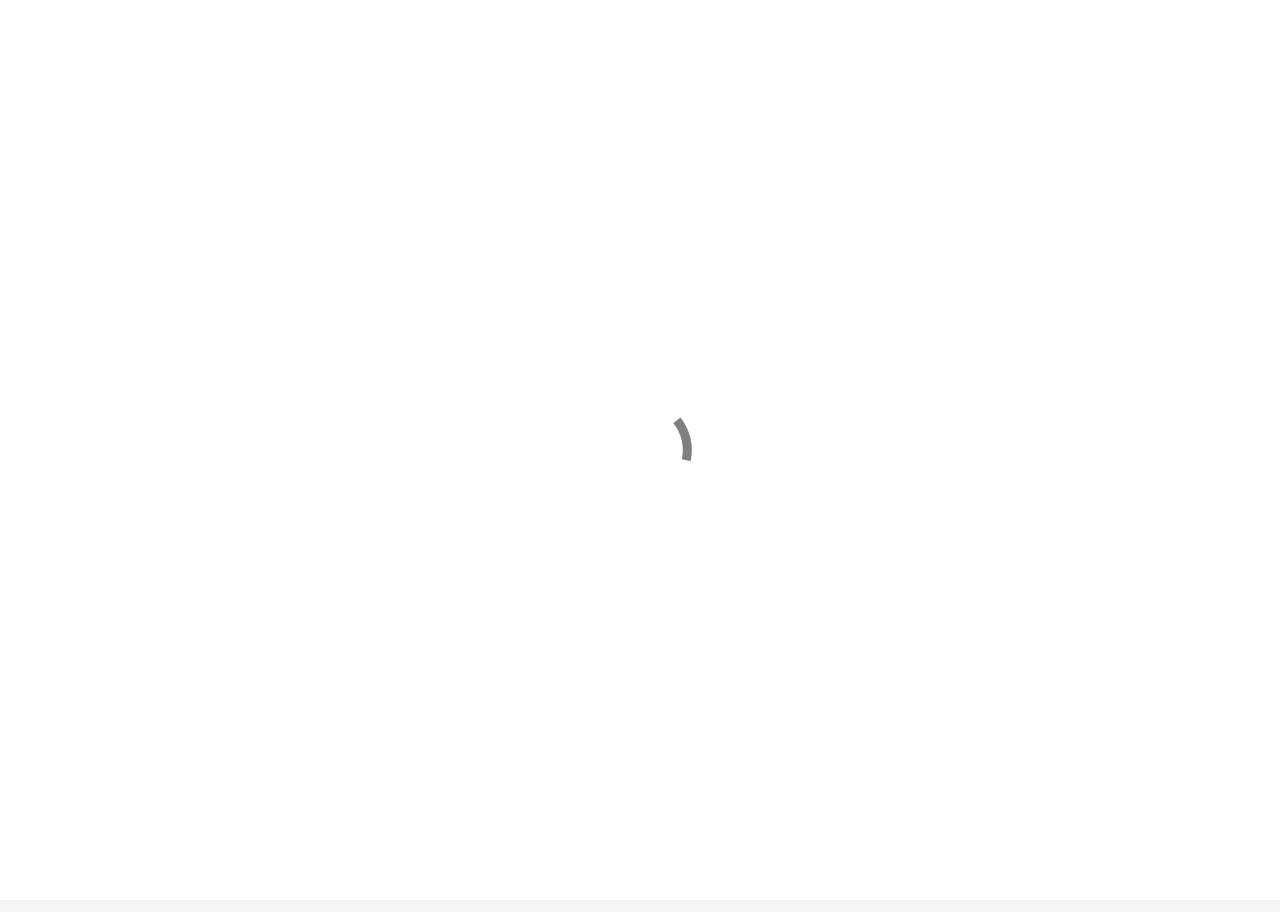
<file: index.html>
<!doctype html>
<html>
<head>
    <meta charset="utf-8">
    <meta name="keywords" content="">
    <meta name="description" content="">
    <meta name="viewport" content="width=device-width, initial-scale=1.0, viewport-fit=cover">
	<meta name="robots" content="index, follow">
    <link rel="shortcut icon" type="image/png" href="favicon.png">
    
	<link rel="stylesheet" type="text/css" href="./css/bootstrap.min.css?39">
	<link rel="stylesheet" type="text/css" href="style.css?4799">
	<link rel="stylesheet" type="text/css" href="./css/animate.min.css?1876">
	<link rel="stylesheet" type="text/css" href="./css/all.min.css">
	<link href='https://fonts.googleapis.com/css?family=Montserrat&display=swap&subset=latin,latin-ext' rel='stylesheet' type='text/css'>
    <title>Home</title>


    
<!-- Analytics -->
 
<!-- Analytics END -->
    
</head>
<body>

<!-- Preloader -->
<div id="page-loading-blocs-notifaction" class="page-preloader"></div>
<!-- Preloader END -->


<!-- Main container -->
<div class="page-container">
    
<!-- bloc-0 -->
<div class="bloc bgc-2003 l-bloc sticky-nav" id="bloc-0">
	<div class="container bloc-sm">
		<div class="row align-items-center">
			<div class="col-md-3 col-sm-3 col-4 text-start col-lg-4">
				<div class="row">
					<div class="col-md-3 col-sm-3 col-4 text-start col-lg-3">
						<img class="img-fluid" src="img/Ajaccio%20logo.svg" alt="Ajaccio%20logo" width="73" height="52">
					</div>
					<div class="col-md-3 col-sm-3 col-4 text-start offset-lg-0 col-lg-8">
						<h4 class="mb-4 h1-style mb-lg-0">
							<strong>MOTO AJACCIO</strong>
						</h4>
						<h6 class="mb-4 h6-style float-lg-none mb-lg-0">
							<strong>Dal 1969</strong>
						</h6>
					</div>
				</div>
			</div>
			<div class="col-md-3 col-sm-3 col-4 text-start col-lg-7">
				<nav class="navbar navbar-light row navbar-expand-md flex-column pt-0 pb-0">
					<div class="container-fluid flex-column">
						<button id="nav-toggle" type="button" class="ui-navbar-toggler navbar-toggler border-0 p-0" aria-expanded="false" aria-label="Toggle navigation" data-bs-toggle="collapse" data-bs-target=".navbar-29568">
							<span class="navbar-toggler-icon"><svg height="32" viewBox="0 0 32 32" width="32"><path class="svg-menu-icon  " d="m2 9h28m-28 7h28m-28 7h28"></path></svg></span>
						</button>
						<div class="collapse navbar-collapse navbar-19859 navbar-29568">
								<ul class="site-navigation nav navbar-nav mx-auto justify-content-center">
									<li class="nav-item">
										<a href="./" class="nav-link">Home</a>
									</li>
									<li class="nav-item">
										<a href="./usato-garatito/" class="a-btn nav-link">Usato Garatito</a>
									</li>
									<li class="nav-item">
										<a href="./nuovo/" class="a-btn nav-link">Nuovo</a>
									</li>
									<li class="nav-item">
										<a href="./caschi-e-abbigliamento/" class="a-btn nav-link">Caschi e Abbigliamento</a>
									</li>
									<li class="nav-item">
										<a href="./vieni-a-trovarci/" class="a-btn nav-link">Vieni a trovarci</a>
									</li>
								</ul>
							</div>
					</div>
				</nav>
			</div>
		</div>
	</div>
</div>
<!-- bloc-0 END -->

<!-- bloc-1 -->
<div class="bloc bgc-2003 l-bloc" id="bloc-1">
	<div class="container bloc-lg">
		<div class="row mb-lg-5">
			<div class="col-md-4">
				<h5 class="mg-clear text-center h3-nuovo-style mb-lg-3">
					<strong>Usato Garantito</strong>
				</h5><a href="./usato-garatito/"><img class="img-fluid img-rd-lg lazyload" src="img/lazyload-ph.png" data-src="img/DALL·E%202025-01-19%2021.05.37%20-%20A%20detailed%20black%20and%20white%20illustration%20of%20a%20man%20exchanging%20his%20scooter%20for%20a%20brand%20new%20motorbike,%20in%20the%20same%20artistic%20style%20as%20the%20previous%20images.%20.webp" alt="DALL·E%202025 01 19%2021.05.37%20 %20A%20detailed%20black%20and%20white%20illustration%20of%20a%20man%20exchanging%20his%20scooter%20for%20a%20brand%20new%20motorbike,%20in%20the%20same%20artistic%20style%20as%20the%20previous%20images.%20" width="364" height="364"></a>
			</div>
			<div class="col-md-4 mt-3 mt-md-0">
				<h5 class="mg-clear text-center h3-nuovo-style mb-lg-3">
					<strong>Compra Nuovo</strong>
				</h5><a href="./nuovo/"><img class="img-fluid img-rd-lg lazyload" src="img/lazyload-ph.png" data-src="img/DALL·E%202025-01-19%2021.05.41%20-%20A%20detailed%20black%20and%20white%20illustration%20of%20a%20motorcycle%20similar%20to%20the%20one%20shown,%20parked%20next%20to%20a%20scooter%20of%20the%20same%20size.%20The%20perspective%20emphasize.webp" alt="DALL·E%202025 01 19%2021.05.41%20 %20A%20detailed%20black%20and%20white%20illustration%20of%20a%20motorcycle%20similar%20to%20the%20one%20shown,%20parked%20next%20to%20a%20scooter%20of%20the%20same%20size.%20The%20perspective%20emphasize" width="364" height="364"></a>
			</div>
			<div class="col-md-4 mt-3 mt-md-0">
				<h5 class="mg-clear text-center h3-3-style mb-lg-3">
					<strong>Caschi e Abbigliamento</strong>
				</h5><a href="./caschi-e-abbigliamento/"><img class="img-fluid img-rd-lg lazyload" src="img/lazyload-ph.png" data-src="img/DALL·E%202025-01-19%2021.05.31%20-%20A%20detailed%20black%20and%20white%20illustration%20of%20a%20sleek%20motorbike%20helmet,%20featuring%20a%20visor%20and%20minimalist%20design,%20in%20the%20same%20artistic%20style%20as%20the%20previo.webp" alt="DALL·E%202025 01 19%2021.05.31%20 %20A%20detailed%20black%20and%20white%20illustration%20of%20a%20sleek%20motorbike%20helmet,%20featuring%20a%20visor%20and%20minimalist%20design,%20in%20the%20same%20artistic%20style%20as%20the%20previo" width="364" height="364"></a>
			</div>
		</div>
		<div class="row align-items-center mb-lg-3">
			<div class="col-12 col-lg-1 mt-lg-0 align-self-center offset-lg-1 text-lg-center">
				<img class="img-fluid lazyload" src="img/lazyload-ph.png" data-src="img/kymco-logo-1.svg" alt="kymco logo 1" width="73" height="56">
			</div>
			<div class="col-12 col-lg-2 order-lg-0 align-self-center offset-lg-1 text-lg-center">
				<img class="img-fluid lazyload" src="img/lazyload-ph.png" data-src="img/ksr.svg" alt="ksr" width="170" height="64">
			</div>
			<div class="col-12 col-lg-2 offset-lg-1 align-self-center text-lg-center">
				<img class="img-fluid lazyload" src="img/lazyload-ph.png" data-src="img/Kawasaki_Logo_vert.svg" alt="Kawasaki_Logo_vert" width="170" height="86">
			</div>
			<div class="col-12 col-lg-2 offset-lg-1 align-self-center text-lg-center">
				<img class="img-fluid lazyload" src="img/lazyload-ph.png" data-src="img/niu-seeklogo.svg" alt="niu seeklogo" width="170" height="53">
			</div>
		</div>
		<div class="row align-items-center">
			<div class="col-12 col-lg-2 offset-lg-1 align-self-center text-lg-center">
				<picture><source type="image/webp" srcset="img/lazyload-ph.png" data-srcset="img/moto-austria.webp"><img class="img-fluid lazyload" src="img/lazyload-ph.png" data-src="img/moto-austria.png" alt="moto austria" width="170" height="66"></picture>
			</div>
			<div class="col-12 offset-lg-0 col-lg-3 text-lg-center align-self-center">
				<picture><source type="image/webp" srcset="img/lazyload-ph.png" data-srcset="img/Lambretta_logo_2020.webp"><img class="img-fluid lazyload" src="img/lazyload-ph.png" data-src="img/Lambretta_logo_2020.png" alt="Lambretta_logo_2020" width="267" height="54"></picture>
			</div>
			<div class="col-12 col-lg-2 offset-lg-0 text-lg-center align-self-center">
				<picture><source type="image/webp" srcset="img/lazyload-ph.png" data-srcset="img/logo_brixton_01.webp"><img class="img-fluid lazyload" src="img/lazyload-ph.png" data-src="img/logo_brixton_01.png" alt="logo_brixton_01" width="170" height="44"></picture>
			</div>
			<div class="col-12 col-lg-3 offset-lg-0 text-lg-center align-self-center">
				<picture><source type="image/webp" srcset="img/lazyload-ph.png" data-srcset="img/Malaguti_logo.webp"><img class="img-fluid lazyload" src="img/lazyload-ph.png" data-src="img/Malaguti_logo.png" alt="Malaguti_logo" width="267" height="58"></picture>
			</div>
		</div>
	</div>
</div>
<!-- bloc-1 END -->

<!-- ScrollToTop Button -->
<button aria-label="Scroll to top button" class="bloc-button btn btn-d scrollToTop" onclick="scrollToTarget('1',this)"><svg xmlns="http://www.w3.org/2000/svg" width="22" height="22" viewBox="0 0 32 32"><path class="scroll-to-top-btn-icon" d="M30,22.656l-14-13-14,13"/></svg></button>
<!-- ScrollToTop Button END-->


</div>
<!-- Main container END -->
    


<!-- Additional JS -->
<script src="./js/bootstrap.bundle.min.js?1275"></script>
<script src="./js/blocs.min.js?1621"></script>
<script src="./js/lazysizes.min.js" defer></script><!-- Additional JS END -->


</body>
</html>
</file>
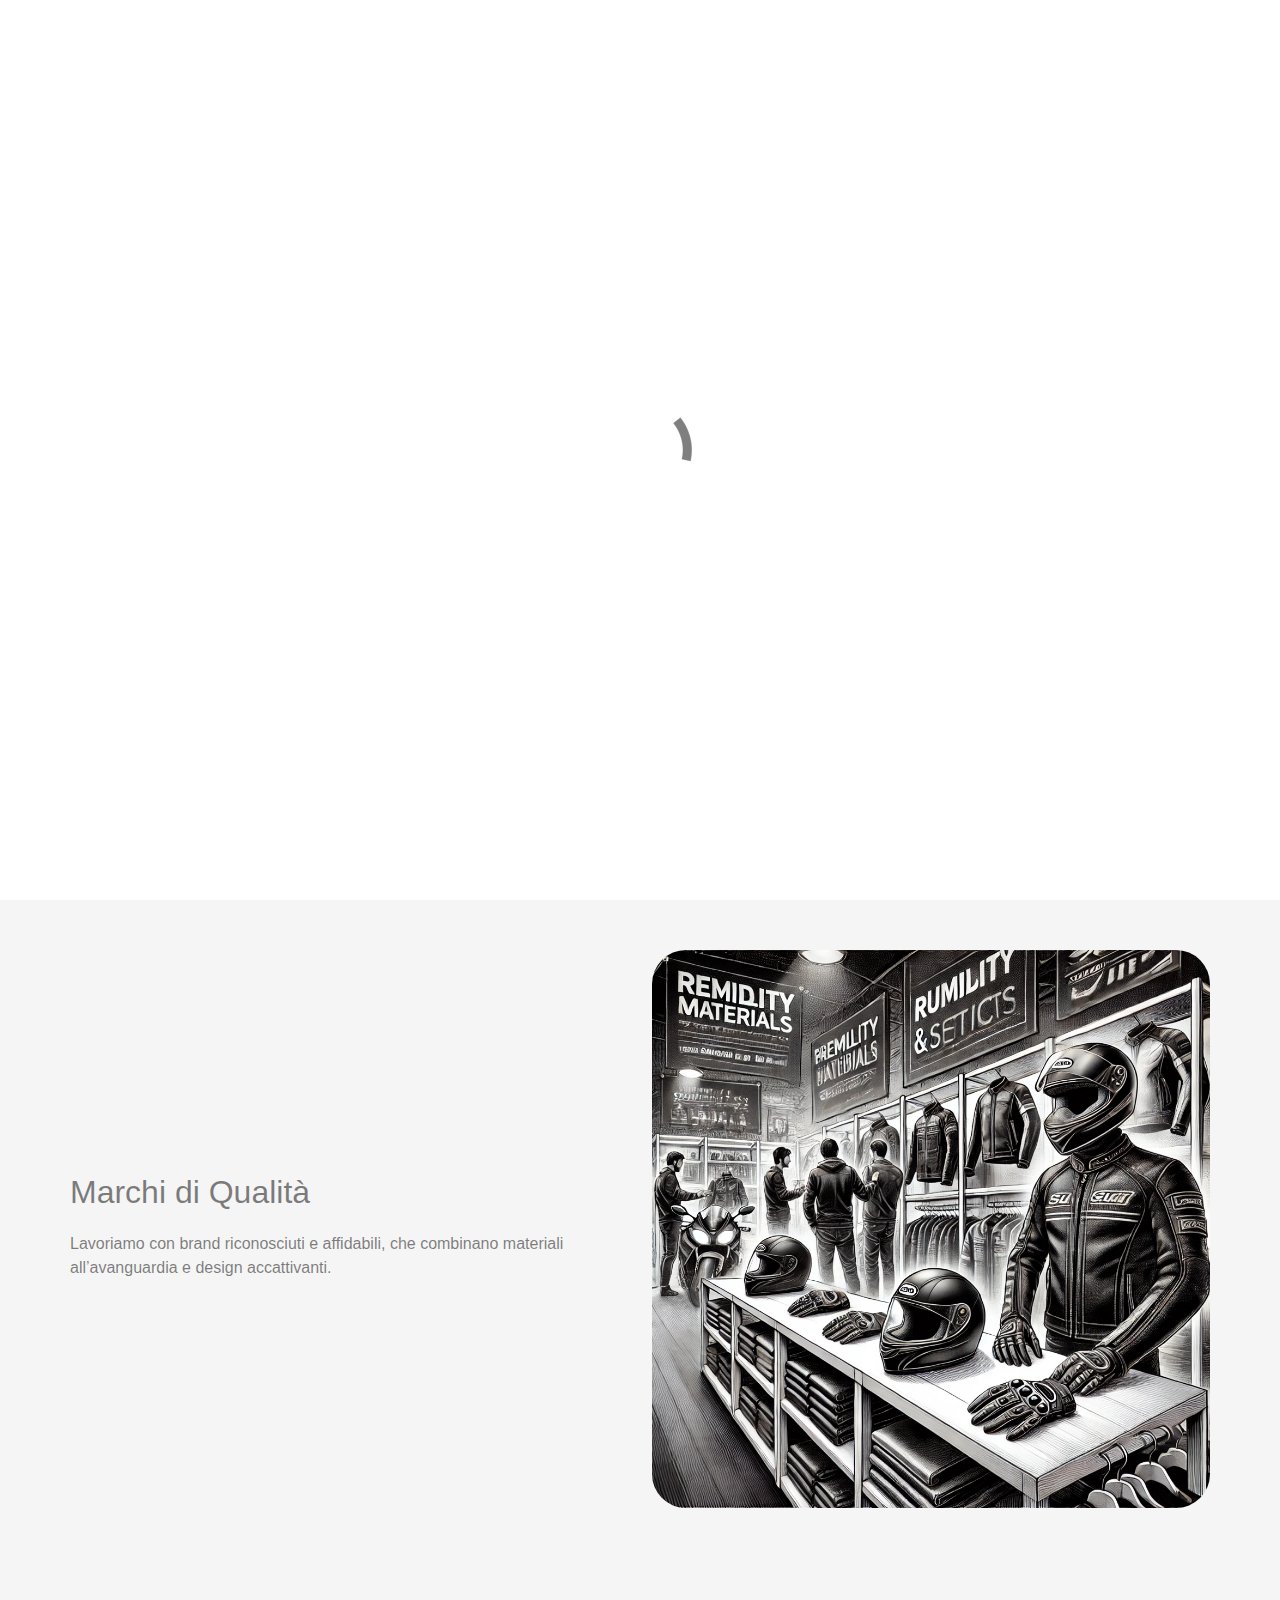
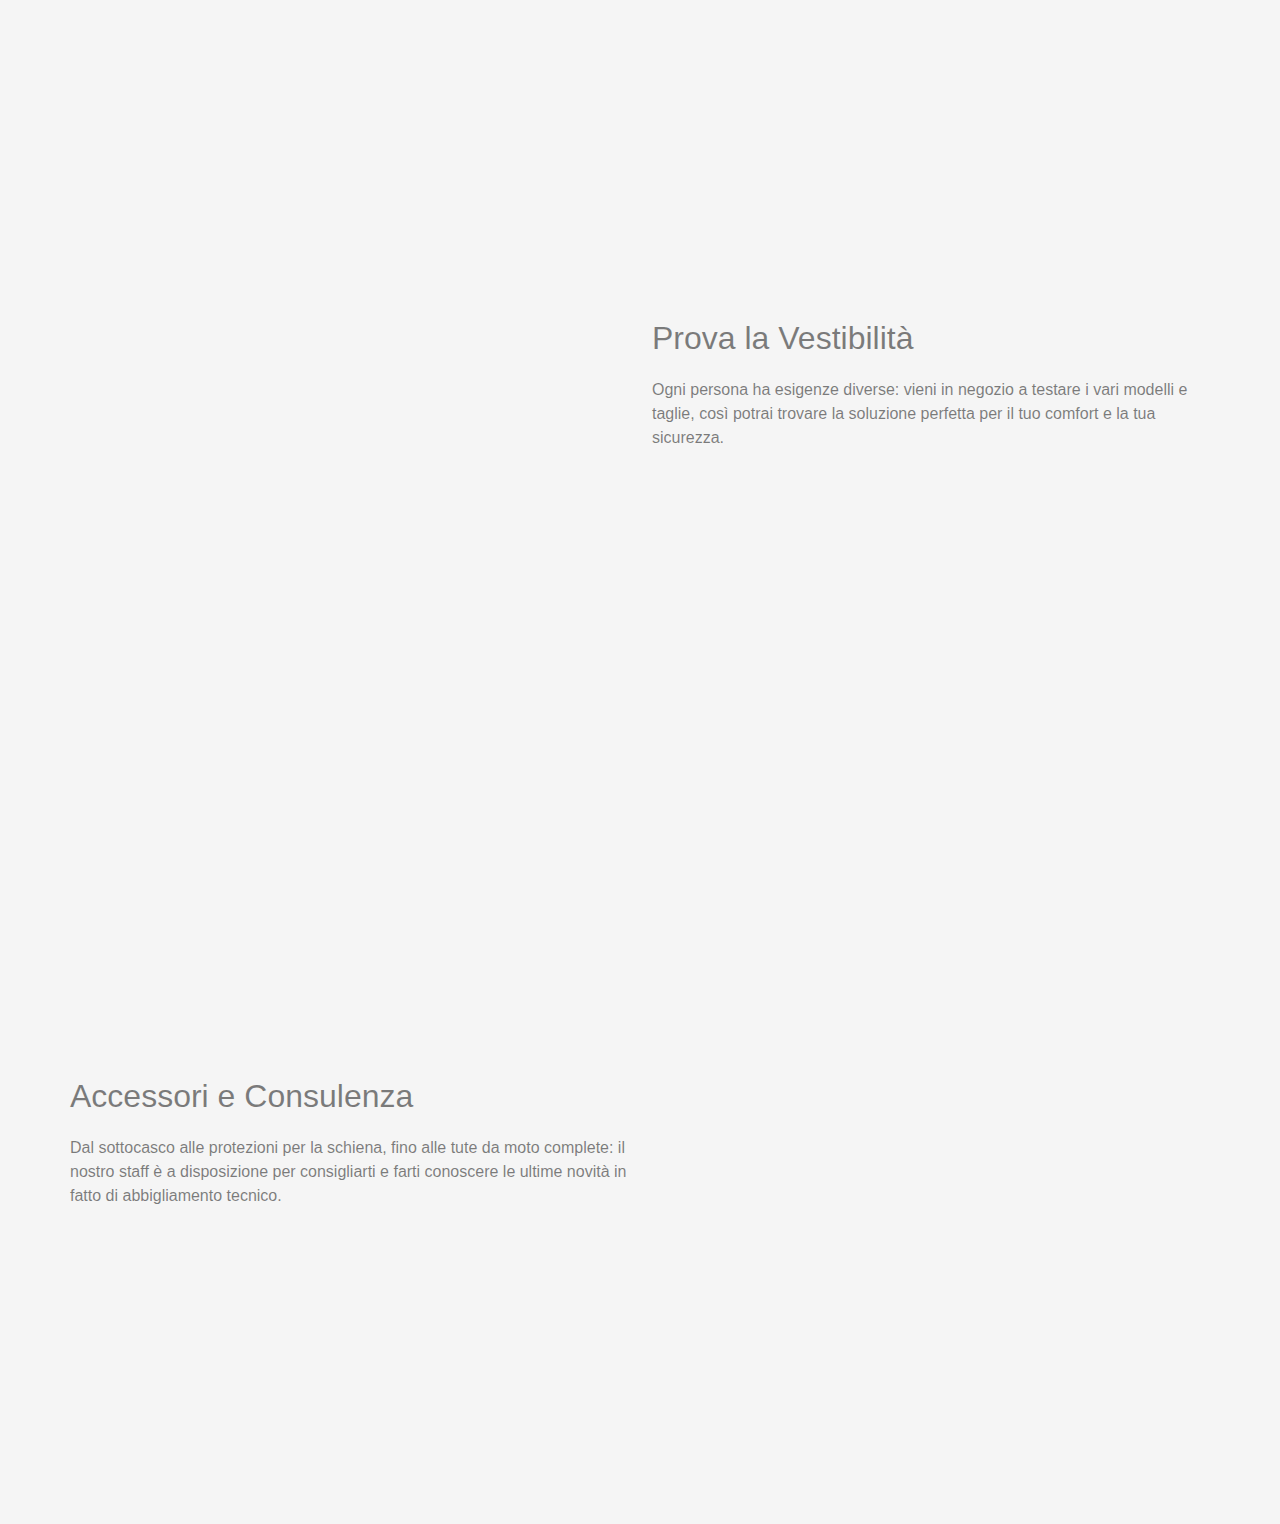
<file: caschi-e-abbigliamento/index.html>
<!doctype html>
<html>
<head>
    <meta charset="utf-8">
    <meta name="keywords" content="">
    <meta name="description" content="">
    <meta name="viewport" content="width=device-width, initial-scale=1.0, viewport-fit=cover">
	<meta name="robots" content="index, follow">
    <link rel="shortcut icon" type="image/png" href="../favicon.png">
    
	<link rel="stylesheet" type="text/css" href="../css/bootstrap.min.css?39">
	<link rel="stylesheet" type="text/css" href="../style.css?4799">
	<link rel="stylesheet" type="text/css" href="../css/animate.min.css?1876">
	<link rel="stylesheet" type="text/css" href="../css/all.min.css">
	<link href='https://fonts.googleapis.com/css?family=Montserrat&display=swap&subset=latin,latin-ext' rel='stylesheet' type='text/css'>
    <title>Caschi e Abbigliamento</title>


    
<!-- Analytics -->
 
<!-- Analytics END -->
    
</head>
<body data-clean-url="true">

<!-- Preloader -->
<div id="page-loading-blocs-notifaction" class="page-preloader"></div>
<!-- Preloader END -->


<!-- Main container -->
<div class="page-container">
    
<!-- bloc-0 -->
<div class="bloc bgc-2003 l-bloc sticky-nav" id="bloc-0">
	<div class="container bloc-sm">
		<div class="row align-items-center">
			<div class="col-md-3 col-sm-3 col-4 text-start col-lg-4">
				<div class="row">
					<div class="col-md-3 col-sm-3 col-4 text-start col-lg-3">
						<img class="img-fluid" src="../img/Ajaccio%20logo.svg" alt="Ajaccio%20logo" width="73" height="52">
					</div>
					<div class="col-md-3 col-sm-3 col-4 text-start offset-lg-0 col-lg-8">
						<h4 class="mb-4 h1-style mb-lg-0">
							<strong>MOTO AJACCIO</strong>
						</h4>
						<h6 class="mb-4 h6-style float-lg-none mb-lg-0">
							<strong>Dal 1969</strong>
						</h6>
					</div>
				</div>
			</div>
			<div class="col-md-3 col-sm-3 col-4 text-start col-lg-7">
				<nav class="navbar navbar-light row navbar-expand-md flex-column pt-0 pb-0">
					<div class="container-fluid flex-column">
						<button id="nav-toggle" type="button" class="ui-navbar-toggler navbar-toggler border-0 p-0" aria-expanded="false" aria-label="Toggle navigation" data-bs-toggle="collapse" data-bs-target=".navbar-29568">
							<span class="navbar-toggler-icon"><svg height="32" viewBox="0 0 32 32" width="32"><path class="svg-menu-icon  " d="m2 9h28m-28 7h28m-28 7h28"></path></svg></span>
						</button>
						<div class="collapse navbar-collapse navbar-19859 navbar-29568">
								<ul class="site-navigation nav navbar-nav mx-auto justify-content-center">
									<li class="nav-item">
										<a href="../" class="nav-link">Home</a>
									</li>
									<li class="nav-item">
										<a href="../usato-garatito/" class="a-btn nav-link">Usato Garatito</a>
									</li>
									<li class="nav-item">
										<a href="../nuovo/" class="a-btn nav-link">Nuovo</a>
									</li>
									<li class="nav-item">
										<a href="." class="a-btn nav-link">Caschi e Abbigliamento</a>
									</li>
									<li class="nav-item">
										<a href="../vieni-a-trovarci/" class="a-btn nav-link">Vieni a trovarci</a>
									</li>
								</ul>
							</div>
					</div>
				</nav>
			</div>
		</div>
	</div>
</div>
<!-- bloc-0 END -->

<!-- bloc-2 -->
<div class="bloc bgc-2003 l-bloc" id="bloc-2">
	<div class="container bloc-lg">
		<div class="row">
			<div class="col-md-6">
				<img src="../img/lazyload-ph.png" data-src="../img/DALL·E%202025-01-19%2022.44.48%20-%20A%20black%20and%20white%20artistic%20illustration%20showcasing%20a%20wide%20selection%20of%20motorbike%20helmets,%20jackets,%20gloves,%20and%20technical%20apparel%20in%20a%20stylish%20shop.%20Th.webp" class="img-fluid img-rd-lg mx-auto d-block lazyload" alt="placeholder image" width="558" height="558">
			</div>
			<div class="col-md-6 align-self-center">
				<h2 class="mg-md">
					Sicurezza e Stile<br>
				</h2>
				<p>
					Offriamo un’ampia selezione di caschi, giacche, guanti e altri capi tecnici per aiutarti a viaggiare sempre protetto, senza rinunciare al look.<br>
				</p>
			</div>
		</div>
	</div>
</div>
<!-- bloc-2 END -->

<!-- bloc-3 -->
<div class="bloc bgc-2003 l-bloc" id="bloc-3">
	<div class="container bloc-lg">
		<div class="row">
			<div class="col-md-6 order-md-1">
				<img src="../img/lazyload-ph.png" data-src="../img/DALL·E%202025-01-19%2022.45.16%20-%20A%20black%20and%20white%20artistic%20illustration%20showcasing%20high-quality%20motorbike%20gear%20from%20well-known%20and%20trusted%20brands.%20The%20scene%20features%20shelves%20and%20rack.webp" class="img-fluid mx-auto d-block img-rd-lg lazyload" alt="placeholder image" width="558" height="558">
			</div>
			<div class="col-md-6 align-self-center">
				<h2 class="mg-md">
					Marchi di Qualità<br>
				</h2>
				<p>
					Lavoriamo con brand riconosciuti e affidabili, che combinano materiali all’avanguardia e design accattivanti.<br>
				</p>
			</div>
		</div>
	</div>
</div>
<!-- bloc-3 END -->

<!-- bloc-4 -->
<div class="bloc bgc-2003 l-bloc" id="bloc-4">
	<div class="container bloc-lg">
		<div class="row">
			<div class="col-md-6">
				<img src="../img/lazyload-ph.png" data-src="../img/DALL·E%202025-01-19%2022.45.37%20-%20A%20black%20and%20white%20artistic%20illustration%20of%20a%20motorbike%20shop%20where%20customers%20are%20trying%20on%20helmets,%20jackets,%20and%20gloves%20to%20find%20the%20perfect%20fit.%20The%20sc.webp" class="img-fluid mx-auto d-block img-rd-lg lazyload" alt="placeholder image" width="558" height="558">
			</div>
			<div class="col-md-6 align-self-center">
				<h2 class="mg-md">
					Prova la Vestibilità<br>
				</h2>
				<p>
					Ogni persona ha esigenze diverse: vieni in negozio a testare i vari modelli e taglie, così potrai trovare la soluzione perfetta per il tuo comfort e la tua sicurezza.<br>
				</p>
			</div>
		</div>
	</div>
</div>
<!-- bloc-4 END -->

<!-- bloc-5 -->
<div class="bloc bgc-2003 l-bloc" id="bloc-5">
	<div class="container bloc-lg">
		<div class="row">
			<div class="col-md-6 order-md-1">
				<img src="../img/lazyload-ph.png" data-src="../img/DALL·E%202025-01-19%2022.45.52%20-%20A%20black%20and%20white%20artistic%20illustration%20of%20a%20motorbike%20shop%27s%20accessory%20section.%20The%20scene%20features%20shelves%20displaying%20under-helmets,%20back%20protectors,.webp" class="img-fluid mx-auto d-block img-rd-lg lazyload" alt="placeholder image" width="558" height="558">
			</div>
			<div class="col-md-6 align-self-center">
				<h2 class="mg-md">
					Accessori e Consulenza<br>
				</h2>
				<p>
					Dal sottocasco alle protezioni per la schiena, fino alle tute da moto complete: il nostro staff è a disposizione per consigliarti e farti conoscere le ultime novità in fatto di abbigliamento tecnico.<br>
				</p>
			</div>
		</div>
	</div>
</div>
<!-- bloc-5 END -->

<!-- ScrollToTop Button -->
<button aria-label="Scroll to top button" class="bloc-button btn btn-d scrollToTop" onclick="scrollToTarget('1',this)"><svg xmlns="http://www.w3.org/2000/svg" width="22" height="22" viewBox="0 0 32 32"><path class="scroll-to-top-btn-icon" d="M30,22.656l-14-13-14,13"/></svg></button>
<!-- ScrollToTop Button END-->


</div>
<!-- Main container END -->
    


<!-- Additional JS -->
<script src="../js/bootstrap.bundle.min.js?1275"></script>
<script src="../js/blocs.min.js?1621"></script>
<script src="../js/lazysizes.min.js" defer></script><!-- Additional JS END -->


</body>
</html>
</file>
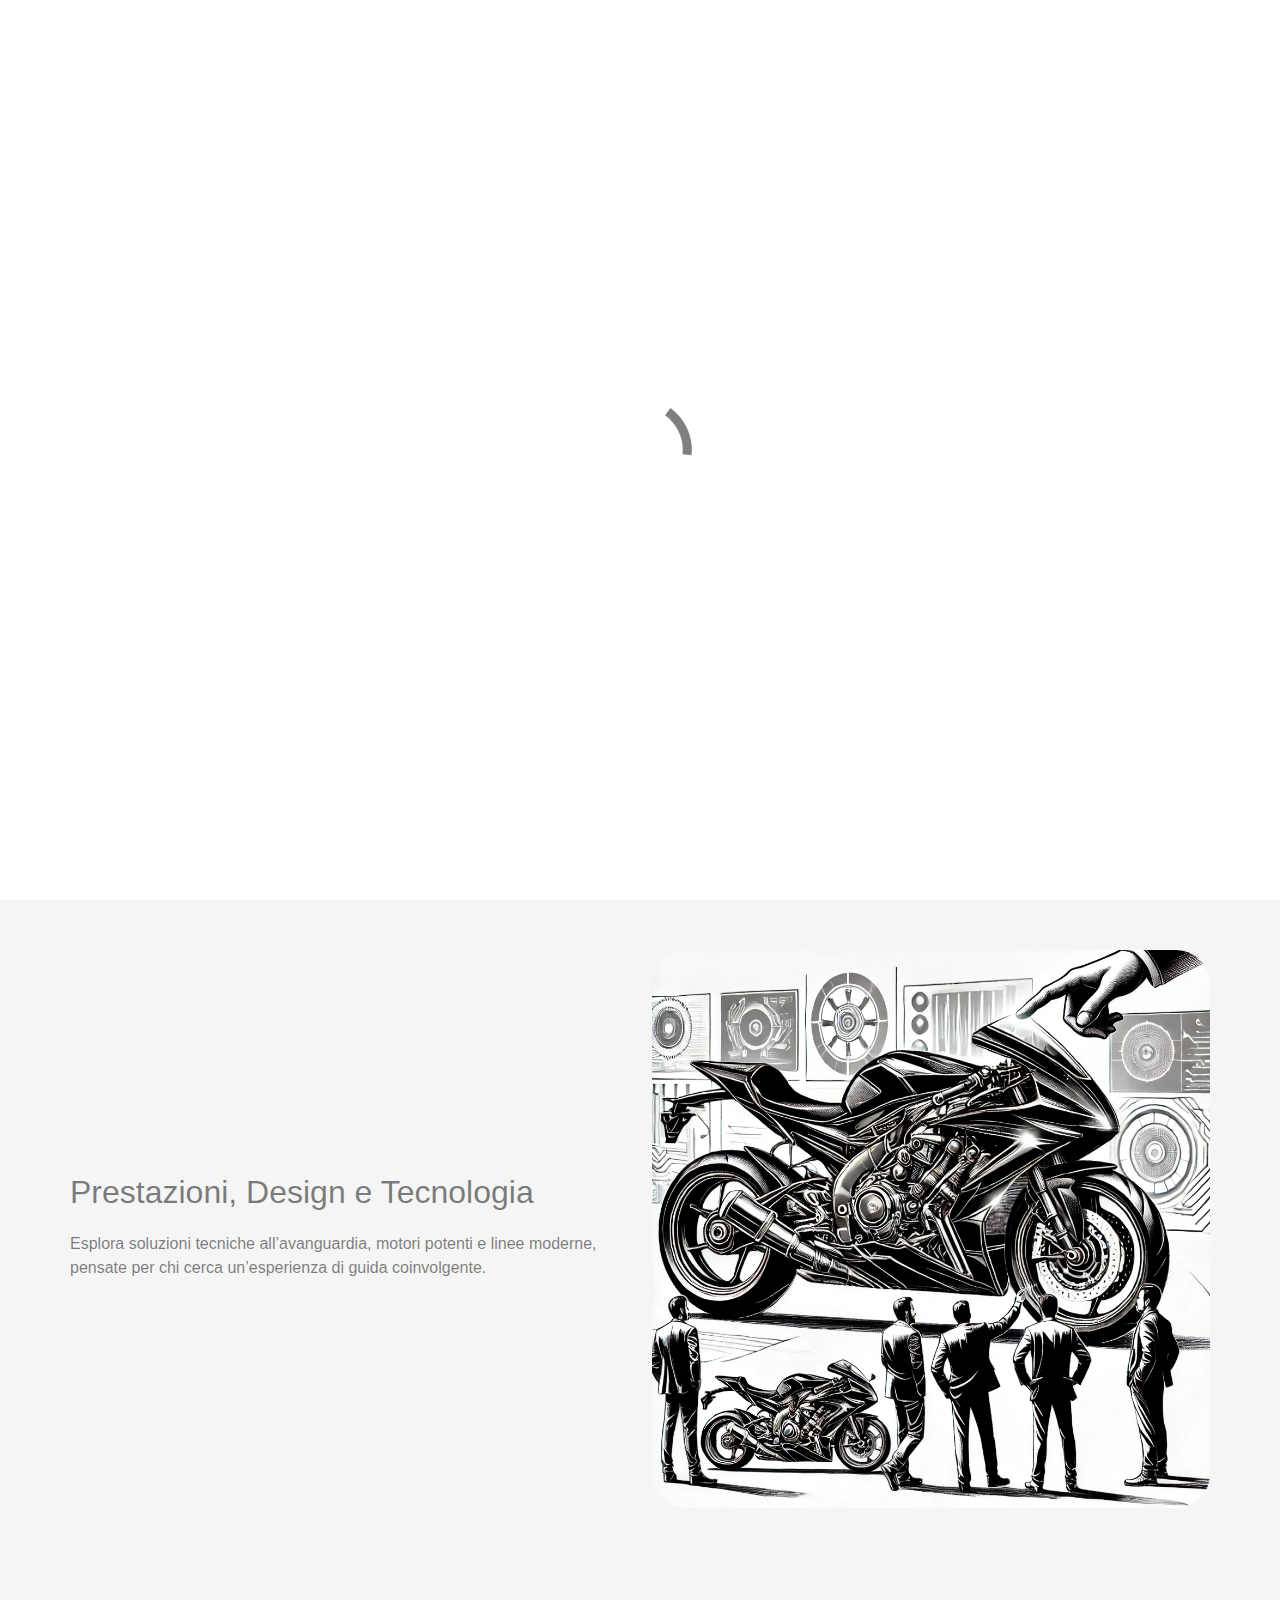
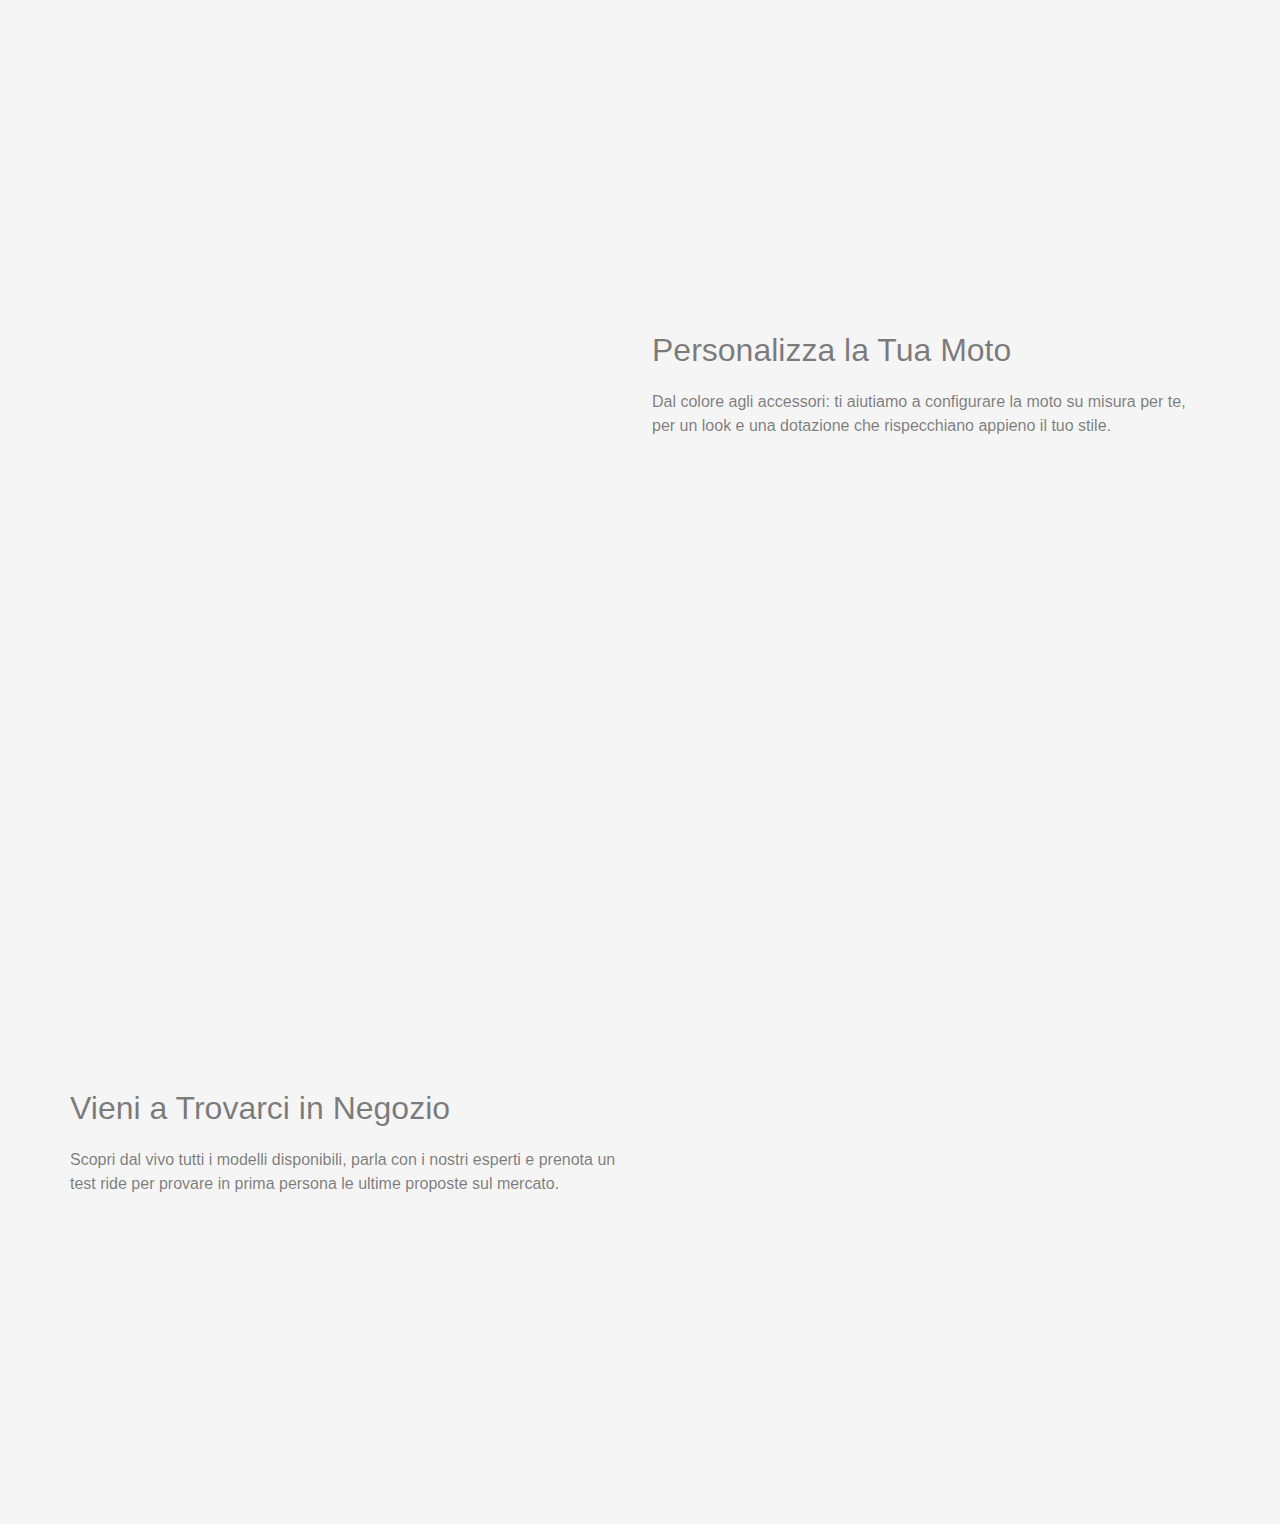
<file: nuovo/index.html>
<!doctype html>
<html>
<head>
    <meta charset="utf-8">
    <meta name="keywords" content="">
    <meta name="description" content="">
    <meta name="viewport" content="width=device-width, initial-scale=1.0, viewport-fit=cover">
	<meta name="robots" content="index, follow">
    <link rel="shortcut icon" type="image/png" href="../favicon.png">
    
	<link rel="stylesheet" type="text/css" href="../css/bootstrap.min.css?39">
	<link rel="stylesheet" type="text/css" href="../style.css?4799">
	<link rel="stylesheet" type="text/css" href="../css/animate.min.css?1876">
	<link rel="stylesheet" type="text/css" href="../css/all.min.css">
	<link href='https://fonts.googleapis.com/css?family=Montserrat&display=swap&subset=latin,latin-ext' rel='stylesheet' type='text/css'>
    <title>Nuovo</title>


    
<!-- Analytics -->
 
<!-- Analytics END -->
    
</head>
<body data-clean-url="true">

<!-- Preloader -->
<div id="page-loading-blocs-notifaction" class="page-preloader"></div>
<!-- Preloader END -->


<!-- Main container -->
<div class="page-container">
    
<!-- bloc-0 -->
<div class="bloc bgc-2003 l-bloc sticky-nav" id="bloc-0">
	<div class="container bloc-sm">
		<div class="row align-items-center">
			<div class="col-md-3 col-sm-3 col-4 text-start col-lg-4">
				<div class="row">
					<div class="col-md-3 col-sm-3 col-4 text-start col-lg-3">
						<img class="img-fluid" src="../img/Ajaccio%20logo.svg" alt="Ajaccio%20logo" width="73" height="52">
					</div>
					<div class="col-md-3 col-sm-3 col-4 text-start offset-lg-0 col-lg-8">
						<h4 class="mb-4 h1-style mb-lg-0">
							<strong>MOTO AJACCIO</strong>
						</h4>
						<h6 class="mb-4 h6-style float-lg-none mb-lg-0">
							<strong>Dal 1969</strong>
						</h6>
					</div>
				</div>
			</div>
			<div class="col-md-3 col-sm-3 col-4 text-start col-lg-7">
				<nav class="navbar navbar-light row navbar-expand-md flex-column pt-0 pb-0">
					<div class="container-fluid flex-column">
						<button id="nav-toggle" type="button" class="ui-navbar-toggler navbar-toggler border-0 p-0" aria-expanded="false" aria-label="Toggle navigation" data-bs-toggle="collapse" data-bs-target=".navbar-29568">
							<span class="navbar-toggler-icon"><svg height="32" viewBox="0 0 32 32" width="32"><path class="svg-menu-icon  " d="m2 9h28m-28 7h28m-28 7h28"></path></svg></span>
						</button>
						<div class="collapse navbar-collapse navbar-19859 navbar-29568">
								<ul class="site-navigation nav navbar-nav mx-auto justify-content-center">
									<li class="nav-item">
										<a href="../" class="nav-link">Home</a>
									</li>
									<li class="nav-item">
										<a href="../usato-garatito/" class="a-btn nav-link">Usato Garatito</a>
									</li>
									<li class="nav-item">
										<a href="." class="a-btn nav-link">Nuovo</a>
									</li>
									<li class="nav-item">
										<a href="../caschi-e-abbigliamento/" class="a-btn nav-link">Caschi e Abbigliamento</a>
									</li>
									<li class="nav-item">
										<a href="../vieni-a-trovarci/" class="a-btn nav-link">Vieni a trovarci</a>
									</li>
								</ul>
							</div>
					</div>
				</nav>
			</div>
		</div>
	</div>
</div>
<!-- bloc-0 END -->

<!-- bloc-2 -->
<div class="bloc bgc-2003 l-bloc" id="bloc-2">
	<div class="container bloc-lg">
		<div class="row">
			<div class="col-md-6">
				<img src="../img/lazyload-ph.png" data-src="../img/DALL·E%202025-01-19%2022.52.39%20-%20A%20black%20and%20white%20artistic%20illustration%20of%20a%20showroom%20displaying%20a%20wide%20selection%20of%20new%20motorbikes%20and%20scooters%20from%20trusted%20brands.%20The%20scene%20featur.webp" class="img-fluid mx-auto d-block img-rd-lg lazyload" alt="placeholder image" width="558" height="558">
			</div>
			<div class="col-md-6 align-self-center">
				<h2 class="mg-md">
					Ampia Scelta e Marchi Affidabili<br>
				</h2>
				<p>
					Trova il modello perfetto tra le ultime novità dei marchi più conosciuti. Dalle sportive alle naked, fino ai comodi scooter da città.<br>
				</p>
			</div>
		</div>
	</div>
</div>
<!-- bloc-2 END -->

<!-- bloc-3 -->
<div class="bloc bgc-2003 l-bloc" id="bloc-3">
	<div class="container bloc-lg">
		<div class="row">
			<div class="col-md-6 order-md-1">
				<img src="../img/lazyload-ph.png" data-src="../img/DALL·E%202025-01-19%2022.52.41%20-%20A%20black%20and%20white%20artistic%20illustration%20showcasing%20cutting-edge%20motorbike%20technology.%20The%20scene%20highlights%20a%20modern%20motorbike%20with%20sleek%20lines,%20powerf.webp" class="img-fluid mx-auto d-block img-rd-lg lazyload" alt="placeholder image" width="558" height="558">
			</div>
			<div class="col-md-6 align-self-center">
				<h2 class="mg-md">
					Prestazioni, Design e Tecnologia<br>
				</h2>
				<p>
					Esplora soluzioni tecniche all’avanguardia, motori potenti e linee moderne, pensate per chi cerca un’esperienza di guida coinvolgente.<br>
				</p>
			</div>
		</div>
	</div>
</div>
<!-- bloc-3 END -->

<!-- bloc-4 -->
<div class="bloc bgc-2003 l-bloc" id="bloc-4">
	<div class="container bloc-lg">
		<div class="row">
			<div class="col-md-6">
				<img src="../img/lazyload-ph.png" data-src="../img/DALL·E%202025-01-19%2022.52.43%20-%20A%20black%20and%20white%20artistic%20illustration%20of%20a%20motorbike%20customization%20workshop.%20The%20scene%20features%20a%20motorbike%20being%20personalized,%20with%20a%20mechanic%20addi.webp" class="img-fluid mx-auto d-block img-rd-lg lazyload" alt="placeholder image" width="558" height="558">
			</div>
			<div class="col-md-6 align-self-center">
				<h2 class="mg-md">
					Personalizza la Tua Moto<br>
				</h2>
				<p>
					Dal colore agli accessori: ti aiutiamo a configurare la moto su misura per te, per un look e una dotazione che rispecchiano appieno il tuo stile.<br>
				</p>
			</div>
		</div>
	</div>
</div>
<!-- bloc-4 END -->

<!-- bloc-5 -->
<div class="bloc bgc-2003 l-bloc" id="bloc-5">
	<div class="container bloc-lg">
		<div class="row">
			<div class="col-md-6 order-md-1">
				<img src="../img/lazyload-ph.png" data-src="../img/DALL·E%202025-01-19%2022.52.46%20-%20A%20black%20and%20white%20artistic%20illustration%20of%20a%20modern%20motorbike%20shop%20where%20customers%20are%20invited%20to%20view%20the%20models%20in%20person.%20The%20scene%20features%20custom.webp" class="img-fluid mx-auto d-block img-rd-lg lazyload" alt="placeholder image" width="558" height="558">
			</div>
			<div class="col-md-6 align-self-center">
				<h2 class="mg-md">
					Vieni a Trovarci in Negozio<br>
				</h2>
				<p>
					Scopri dal vivo tutti i modelli disponibili, parla con i nostri esperti e prenota un test ride per provare in prima persona le ultime proposte sul mercato.<br>
				</p>
			</div>
		</div>
	</div>
</div>
<!-- bloc-5 END -->

<!-- ScrollToTop Button -->
<button aria-label="Scroll to top button" class="bloc-button btn btn-d scrollToTop" onclick="scrollToTarget('1',this)"><svg xmlns="http://www.w3.org/2000/svg" width="22" height="22" viewBox="0 0 32 32"><path class="scroll-to-top-btn-icon" d="M30,22.656l-14-13-14,13"/></svg></button>
<!-- ScrollToTop Button END-->


</div>
<!-- Main container END -->
    


<!-- Additional JS -->
<script src="../js/bootstrap.bundle.min.js?1275"></script>
<script src="../js/blocs.min.js?1621"></script>
<script src="../js/lazysizes.min.js" defer></script><!-- Additional JS END -->


</body>
</html>
</file>
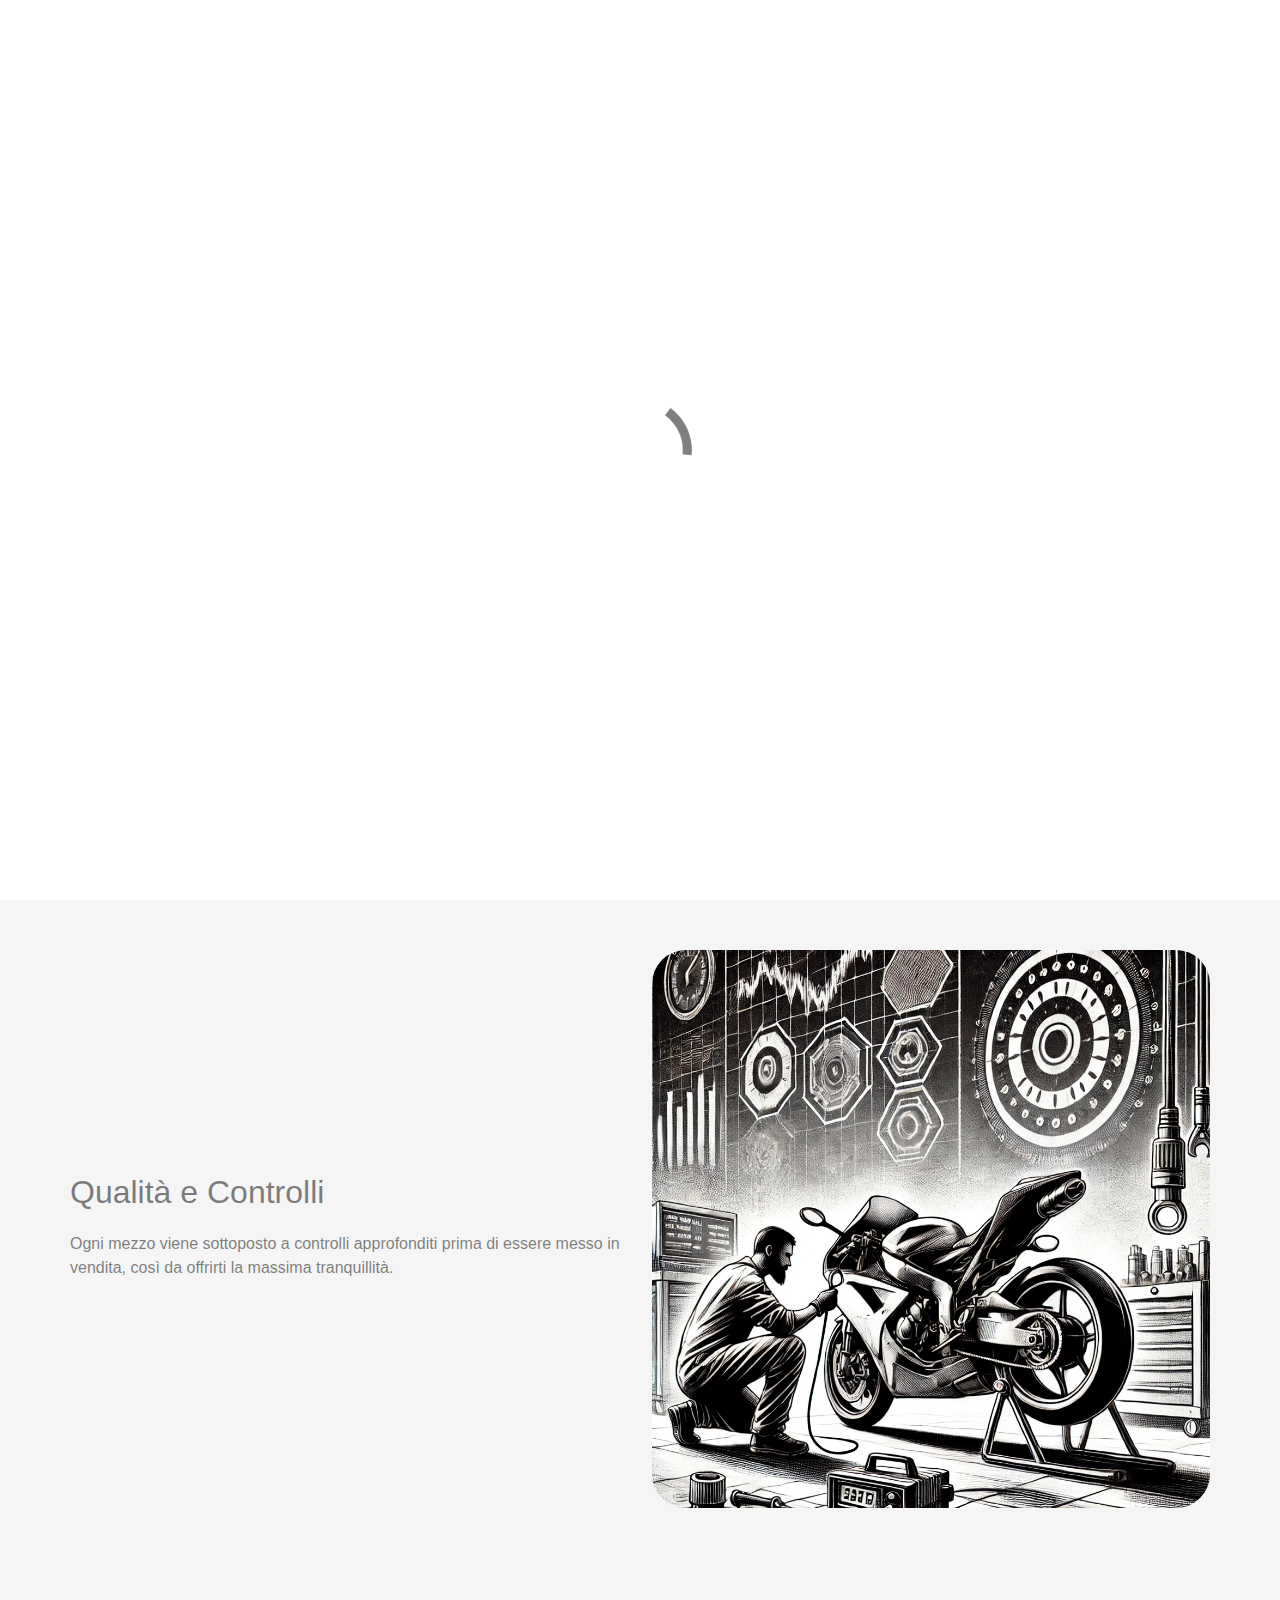
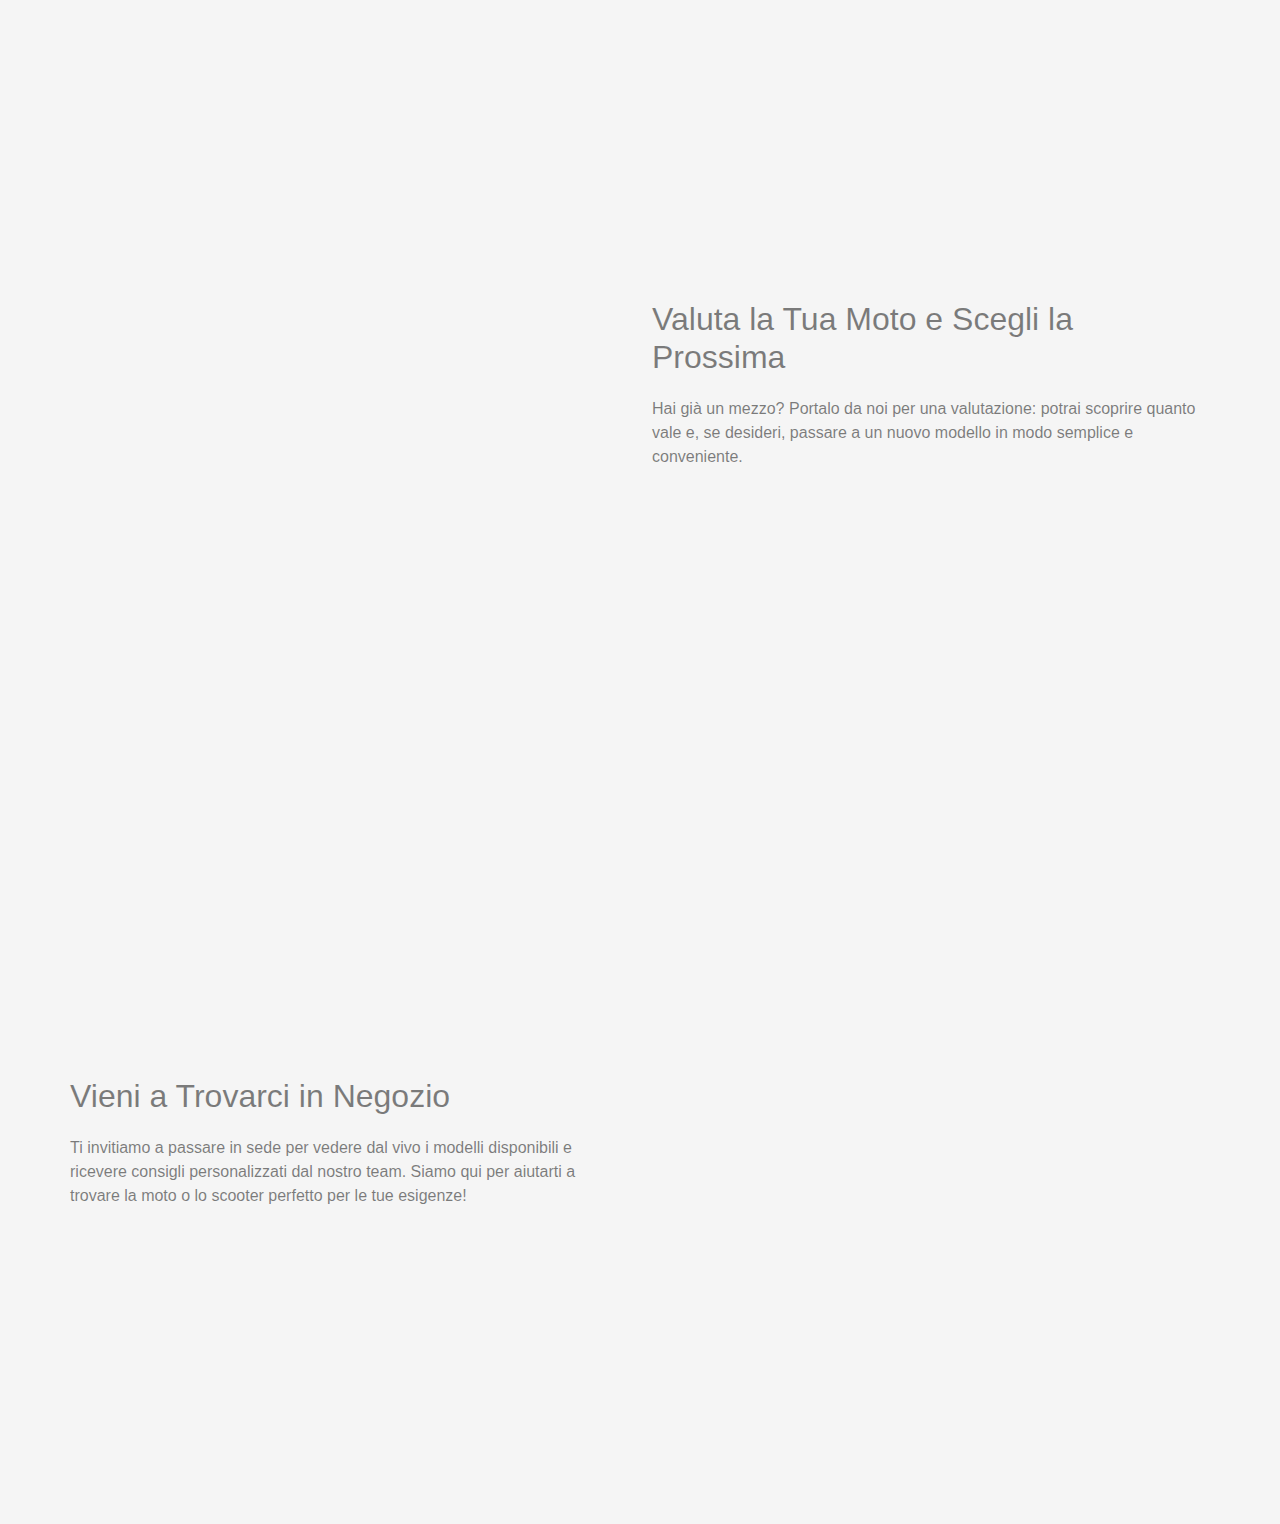
<file: usato-garatito/index.html>
<!doctype html>
<html>
<head>
    <meta charset="utf-8">
    <meta name="keywords" content="">
    <meta name="description" content="">
    <meta name="viewport" content="width=device-width, initial-scale=1.0, viewport-fit=cover">
	<meta name="robots" content="index, follow">
    <link rel="shortcut icon" type="image/png" href="../favicon.png">
    
	<link rel="stylesheet" type="text/css" href="../css/bootstrap.min.css?39">
	<link rel="stylesheet" type="text/css" href="../style.css?4799">
	<link rel="stylesheet" type="text/css" href="../css/animate.min.css?1876">
	<link rel="stylesheet" type="text/css" href="../css/all.min.css">
	<link href='https://fonts.googleapis.com/css?family=Montserrat&display=swap&subset=latin,latin-ext' rel='stylesheet' type='text/css'>
    <title>Usato Garatito</title>


    
<!-- Analytics -->
 
<!-- Analytics END -->
    
</head>
<body data-clean-url="true">

<!-- Preloader -->
<div id="page-loading-blocs-notifaction" class="page-preloader"></div>
<!-- Preloader END -->


<!-- Main container -->
<div class="page-container">
    
<!-- bloc-0 -->
<div class="bloc bgc-2003 l-bloc sticky-nav" id="bloc-0">
	<div class="container bloc-sm">
		<div class="row align-items-center">
			<div class="col-md-3 col-sm-3 col-4 text-start col-lg-4">
				<div class="row">
					<div class="col-md-3 col-sm-3 col-4 text-start col-lg-3">
						<img class="img-fluid" src="../img/Ajaccio%20logo.svg" alt="Ajaccio%20logo" width="73" height="52">
					</div>
					<div class="col-md-3 col-sm-3 col-4 text-start offset-lg-0 col-lg-8">
						<h4 class="mb-4 h1-style mb-lg-0">
							<strong>MOTO AJACCIO</strong>
						</h4>
						<h6 class="mb-4 h6-style float-lg-none mb-lg-0">
							<strong>Dal 1969</strong>
						</h6>
					</div>
				</div>
			</div>
			<div class="col-md-3 col-sm-3 col-4 text-start col-lg-7">
				<nav class="navbar navbar-light row navbar-expand-md flex-column pt-0 pb-0">
					<div class="container-fluid flex-column">
						<button id="nav-toggle" type="button" class="ui-navbar-toggler navbar-toggler border-0 p-0" aria-expanded="false" aria-label="Toggle navigation" data-bs-toggle="collapse" data-bs-target=".navbar-29568">
							<span class="navbar-toggler-icon"><svg height="32" viewBox="0 0 32 32" width="32"><path class="svg-menu-icon  " d="m2 9h28m-28 7h28m-28 7h28"></path></svg></span>
						</button>
						<div class="collapse navbar-collapse navbar-19859 navbar-29568">
								<ul class="site-navigation nav navbar-nav mx-auto justify-content-center">
									<li class="nav-item">
										<a href="../" class="nav-link">Home</a>
									</li>
									<li class="nav-item">
										<a href="." class="a-btn nav-link">Usato Garatito</a>
									</li>
									<li class="nav-item">
										<a href="../nuovo/" class="a-btn nav-link">Nuovo</a>
									</li>
									<li class="nav-item">
										<a href="../caschi-e-abbigliamento/" class="a-btn nav-link">Caschi e Abbigliamento</a>
									</li>
									<li class="nav-item">
										<a href="../vieni-a-trovarci/" class="a-btn nav-link">Vieni a trovarci</a>
									</li>
								</ul>
							</div>
					</div>
				</nav>
			</div>
		</div>
	</div>
</div>
<!-- bloc-0 END -->

<!-- bloc-2 -->
<div class="bloc bgc-2003 l-bloc" id="bloc-2">
	<div class="container bloc-lg">
		<div class="row">
			<div class="col-md-6">
				<img src="../img/lazyload-ph.png" data-src="../img/DALL·E%202025-01-19%2022.30.08%20-%20A%20black%20and%20white%20illustration%20with%20an%20artistic%20style.%20The%20image%20shows%20a%20wide%20range%20of%20motorbikes%20and%20scooters%20arranged%20in%20a%20showroom%20setting,%20all%20in%20.webp" class="img-fluid img-rd-lg mx-auto d-block lazyload" alt="placeholder image" width="558" height="558">
			</div>
			<div class="col-md-6 align-self-center">
				<h2 class="mg-md">
					Ampia Scelta di Modelli
				</h2>
				<p>
					Scopri una gamma di moto e scooter usati in ottime condizioni, selezionati con cura per garantire affidabilità e prestazioni.<br>
				</p>
			</div>
		</div>
	</div>
</div>
<!-- bloc-2 END -->

<!-- bloc-3 -->
<div class="bloc bgc-2003 l-bloc" id="bloc-3">
	<div class="container bloc-lg">
		<div class="row">
			<div class="col-md-6 order-md-1">
				<img src="../img/lazyload-ph.png" data-src="../img/DALL·E%202025-01-19%2022.30.13%20-%20A%20black%20and%20white%20illustration%20with%20an%20artistic%20style.%20The%20image%20shows%20a%20technician%20inspecting%20and%20testing%20a%20motorbike%20in%20a%20workshop.%20The%20focus%20is%20on%20.webp" class="img-fluid mx-auto d-block img-rd-lg lazyload" alt="placeholder image" width="558" height="558">
			</div>
			<div class="col-md-6 align-self-center">
				<h2 class="mg-md">
					Qualità e Controlli<br>
				</h2>
				<p>
					Ogni mezzo viene sottoposto a controlli approfonditi prima di essere messo in vendita, così da offrirti la massima tranquillità.<br>
				</p>
			</div>
		</div>
	</div>
</div>
<!-- bloc-3 END -->

<!-- bloc-4 -->
<div class="bloc bgc-2003 l-bloc" id="bloc-4">
	<div class="container bloc-lg">
		<div class="row">
			<div class="col-md-6">
				<img src="../img/lazyload-ph.png" data-src="../img/DALL·E%202025-01-19%2022.30.15%20-%20A%20black%20and%20white%20illustration%20with%20an%20artistic%20style.%20The%20image%20shows%20a%20customer%20at%20a%20motorbike%20shop,%20holding%20the%20handlebars%20of%20their%20old%20scooter%20whi.webp" class="img-fluid mx-auto d-block img-rd-lg lazyload" alt="placeholder image" width="558" height="558">
			</div>
			<div class="col-md-6 align-self-center">
				<h2 class="mg-md">
					Valuta la Tua Moto e Scegli la Prossima<br>
				</h2>
				<p>
					Hai già un mezzo? Portalo da noi per una valutazione: potrai scoprire quanto vale e, se desideri, passare a un nuovo modello in modo semplice e conveniente.
				</p>
			</div>
		</div>
	</div>
</div>
<!-- bloc-4 END -->

<!-- bloc-5 -->
<div class="bloc bgc-2003 l-bloc" id="bloc-5">
	<div class="container bloc-lg">
		<div class="row">
			<div class="col-md-6 order-md-1">
				<img src="../img/lazyload-ph.png" data-src="../img/DALL·E%202025-01-19%2022.30.18%20-%20A%20black%20and%20white%20illustration%20with%20an%20artistic%20style.%20The%20image%20shows%20a%20modern%20motorbike%20shop%20with%20a%20welcoming%20storefront.%20Inside,%20a%20customer%20is%20gree.webp" class="img-fluid mx-auto d-block img-rd-lg lazyload" alt="placeholder image" width="558" height="558">
			</div>
			<div class="col-md-6 align-self-center">
				<h2 class="mg-md">
					Vieni a Trovarci in Negozio<br>
				</h2>
				<p>
					Ti invitiamo a passare in sede per vedere dal vivo i modelli disponibili e ricevere consigli personalizzati dal nostro team. Siamo qui per aiutarti a trovare la moto o lo scooter perfetto per le tue esigenze!<br>
				</p>
			</div>
		</div>
	</div>
</div>
<!-- bloc-5 END -->

<!-- ScrollToTop Button -->
<button aria-label="Scroll to top button" class="bloc-button btn btn-d scrollToTop" onclick="scrollToTarget('1',this)"><svg xmlns="http://www.w3.org/2000/svg" width="22" height="22" viewBox="0 0 32 32"><path class="scroll-to-top-btn-icon" d="M30,22.656l-14-13-14,13"/></svg></button>
<!-- ScrollToTop Button END-->


</div>
<!-- Main container END -->
    


<!-- Additional JS -->
<script src="../js/bootstrap.bundle.min.js?1275"></script>
<script src="../js/blocs.min.js?1621"></script>
<script src="../js/lazysizes.min.js" defer></script><!-- Additional JS END -->


</body>
</html>
</file>
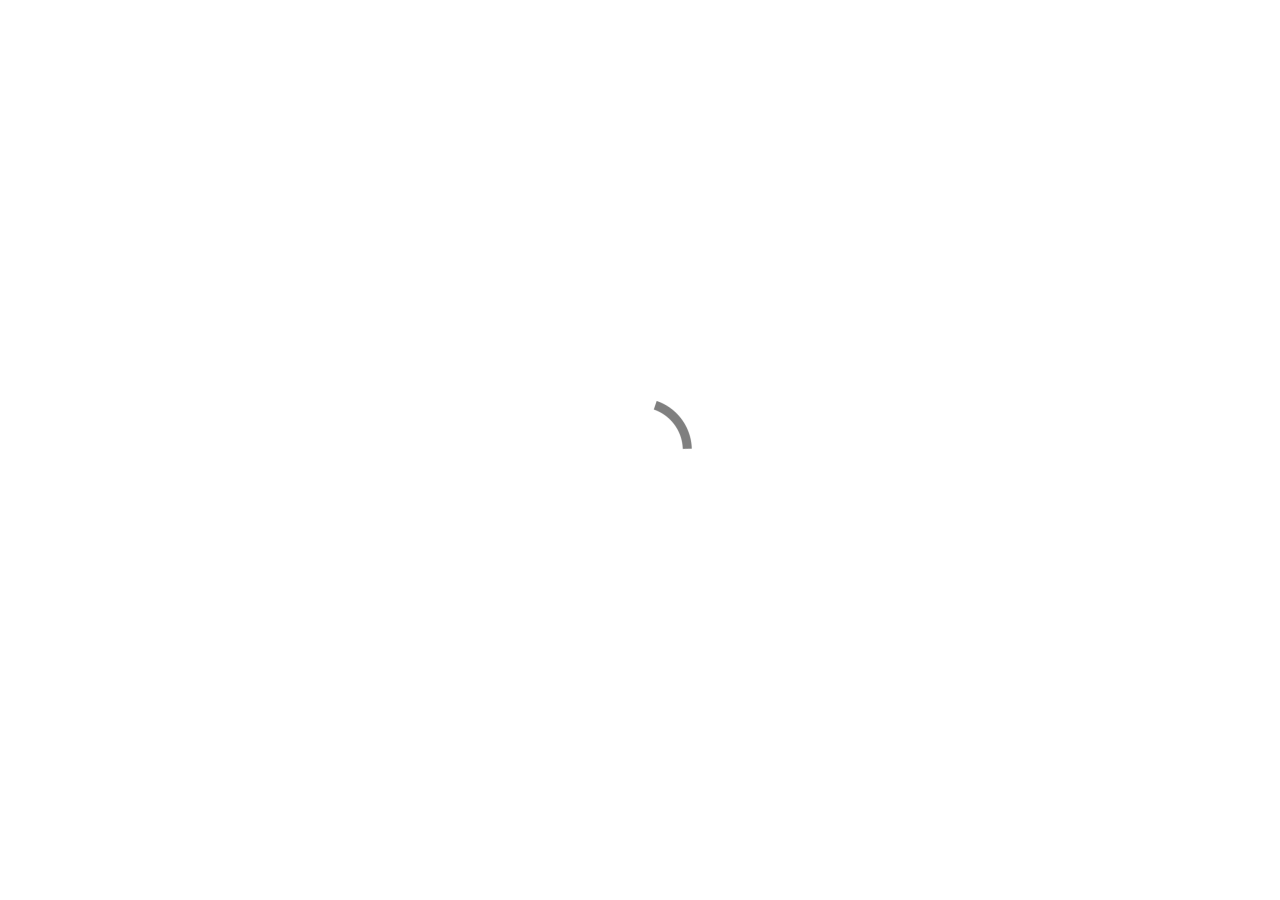
<file: vieni-a-trovarci/index.html>
<!doctype html>
<html>
<head>
    <meta charset="utf-8">
    <meta name="keywords" content="">
    <meta name="description" content="">
    <meta name="viewport" content="width=device-width, initial-scale=1.0, viewport-fit=cover">
	<meta name="robots" content="index, follow">
    <link rel="shortcut icon" type="image/png" href="../favicon.png">
    
	<link rel="stylesheet" type="text/css" href="../css/bootstrap.min.css?39">
	<link rel="stylesheet" type="text/css" href="../style.css?4799">
	<link rel="stylesheet" type="text/css" href="../css/animate.min.css?1876">
	<link rel="stylesheet" type="text/css" href="../css/all.min.css">
	<link href='https://fonts.googleapis.com/css?family=Montserrat&display=swap&subset=latin,latin-ext' rel='stylesheet' type='text/css'>
    <title>Vieni a trovarci</title>


    
<!-- Analytics -->
 
<!-- Analytics END -->
    
</head>
<body data-clean-url="true">

<!-- Preloader -->
<div id="page-loading-blocs-notifaction" class="page-preloader"></div>
<!-- Preloader END -->


<!-- Main container -->
<div class="page-container">
    
<!-- bloc-0 -->
<div class="bloc bgc-2003 l-bloc sticky-nav" id="bloc-0">
	<div class="container bloc-sm">
		<div class="row align-items-center">
			<div class="col-md-3 col-sm-3 col-4 text-start col-lg-4">
				<div class="row">
					<div class="col-md-3 col-sm-3 col-4 text-start col-lg-3">
						<img class="img-fluid" src="../img/Ajaccio%20logo.svg" alt="Ajaccio%20logo" width="73" height="52">
					</div>
					<div class="col-md-3 col-sm-3 col-4 text-start offset-lg-0 col-lg-8">
						<h4 class="mb-4 h1-style mb-lg-0">
							<strong>MOTO AJACCIO</strong>
						</h4>
						<h6 class="mb-4 h6-style float-lg-none mb-lg-0">
							<strong>Dal 1969</strong>
						</h6>
					</div>
				</div>
			</div>
			<div class="col-md-3 col-sm-3 col-4 text-start col-lg-7">
				<nav class="navbar navbar-light row navbar-expand-md flex-column pt-0 pb-0">
					<div class="container-fluid flex-column">
						<button id="nav-toggle" type="button" class="ui-navbar-toggler navbar-toggler border-0 p-0" aria-expanded="false" aria-label="Toggle navigation" data-bs-toggle="collapse" data-bs-target=".navbar-29568">
							<span class="navbar-toggler-icon"><svg height="32" viewBox="0 0 32 32" width="32"><path class="svg-menu-icon  " d="m2 9h28m-28 7h28m-28 7h28"></path></svg></span>
						</button>
						<div class="collapse navbar-collapse navbar-19859 navbar-29568">
								<ul class="site-navigation nav navbar-nav mx-auto justify-content-center">
									<li class="nav-item">
										<a href="../" class="nav-link">Home</a>
									</li>
									<li class="nav-item">
										<a href="../usato-garatito/" class="a-btn nav-link">Usato Garatito</a>
									</li>
									<li class="nav-item">
										<a href="../nuovo/" class="a-btn nav-link">Nuovo</a>
									</li>
									<li class="nav-item">
										<a href="../caschi-e-abbigliamento/" class="a-btn nav-link">Caschi e Abbigliamento</a>
									</li>
									<li class="nav-item">
										<a href="." class="a-btn nav-link">Vieni a trovarci</a>
									</li>
								</ul>
							</div>
					</div>
				</nav>
			</div>
		</div>
	</div>
</div>
<!-- bloc-0 END -->

<!-- bloc-14 -->
<div class="bloc bgc-2003 l-bloc" id="bloc-14">
	<div class="container bloc-lg">
		<div class="row align-items-center ">
			<div class="col-md-6 text-start col-lg-7">
				<h2 class="mb-4">
					Vieni a trovarci!
				</h2>
				<h4 class="mb-4 mb-lg-2">
					<span class="fa fa-search-location"></span>&nbsp;Dove Siamo
				</h4>
				<p>
					Via Ferdinando Marescalchi, 9, 20133 Milano MI
				</p>
				<h4 class="mb-4 mb-lg-2">
					<span class="fa fa-clock"></span>&nbsp;Orari di apertura e chiusura
				</h4>
				<div class="row">
					<div class="col-md-6 text-start col-lg-3">
						<p class="p-style">
							Lunedì<br>14:30-19:30
						</p>
					</div>
					<div class="col-md-6 text-start col-lg-4">
						<p class="p-style">
							Da Martedì a Sabato<br>9:00-13:00 | 14:30-19:30
						</p>
					</div>
					<div class="col-md-6 text-start col-lg-4 offset-lg-1">
						<p class="p-style">
							Domenica<br>11:00-13:00 | 14:00-19:00
						</p>
					</div>
				</div>
				<p class="mb-4 mb-lg-2">
					<span class="fa fa-phone"></span>&nbsp;02 36630320<br>
				</p>
				<p class="mb-4 mb-lg-2">
					<span class="fa fa-phone"></span>&nbsp;333 3670346<br>
				</p>
				<p class="mb-4 mb-lg-2">
					<span class="fa fa-mail-bulk"></span>&nbsp;ajacciomoto@gmail.com
				</p>
			</div>
			<div class="col-md-6 text-start offset-lg-0 col-lg-5">
				<div class="  html-widget-style">
					<iframe src="https://www.google.com/maps/embed?pb=!1m18!1m12!1m3!1d5596.075876489139!2d9.23159737655077!3d45.46903967107402!2m3!1f0!2f0!3f0!3m2!1i1024!2i768!4f13.1!3m3!1m2!1s0x4786c661842ded8f%3A0xb8554b2b749b1d35!2sMoto%20Ajaccio%20-%20Lambretta%20Malaguti%20Brixton%20Wottan%20Motor%20Motron%20Niu%20Vmoto%20Sunra!5e0!3m2!1sen!2sit!4v1737324285811!5m2!1sen!2sit" width="100%" height="100%" style="border:0;" allowfullscreen="" loading="lazy" referrerpolicy="no-referrer-when-downgrade" class=""></iframe>
					
				</div>
			</div>
		</div>
	</div>
</div>
<!-- bloc-14 END -->

<!-- ScrollToTop Button -->
<button aria-label="Scroll to top button" class="bloc-button btn btn-d scrollToTop" onclick="scrollToTarget('1',this)"><svg xmlns="http://www.w3.org/2000/svg" width="22" height="22" viewBox="0 0 32 32"><path class="scroll-to-top-btn-icon" d="M30,22.656l-14-13-14,13"/></svg></button>
<!-- ScrollToTop Button END-->


</div>
<!-- Main container END -->
    


<!-- Additional JS -->
<script src="../js/bootstrap.bundle.min.js?1275"></script>
<script src="../js/blocs.min.js?1621"></script>
<script src="../js/lazysizes.min.js" defer></script><!-- Additional JS END -->


</body>
</html>
</file>
<file: style.css>
/*-----------------------------------------------------------------------------------
	Ajaccio Motors
	About: A shiny new Blocs website.
	Author: Davide Campagna
	Version: 1.0
	Built with Blocs
-----------------------------------------------------------------------------------*/
body{
	margin:0;
	padding:0;
    background:#FFFFFF;
    overflow-x:hidden;
    -webkit-font-smoothing: antialiased;
    -moz-osx-font-smoothing: grayscale;
}
.page-container{overflow: hidden;} /* Prevents unwanted scroll space when scroll FX used. */
a,button{transition: background .3s ease-in-out;outline: none!important;} /* Prevent blue selection glow on Chrome and Safari */
a:hover{text-decoration: none; cursor:pointer;}
.scroll-fx-lock-init{position:fixed!important;top: 0;bottom: 0;left: :0;right: 0;z-index:99999;} /* ScrollFX Lock */
.blocs-grid-container{display: grid!important;grid-template-columns: 1fr 1fr;grid-template-rows: auto auto;column-gap: 1.5rem;row-gap: 1.5rem;} /* CSS Grid */
nav .dropdown-menu .nav-link{color:rgba(0,0,0,0.6)!important;} /* Maintain Downdown Menu Link Color in Navigation */
[data-bs-theme="dark"] nav .dropdown-menu .nav-link{color:var(--bs-dropdown-link-color)!important;} /* Maintain Downdown Menu Link Color in Navigation in Darkmode */


/* Preloader */

.page-preloader{position: fixed;top: 0;bottom: 0;width: 100%;z-index:100000;background:#FFFFFF url("img/pageload-spinner.gif") no-repeat center center;animation-name: preloader-fade;animation-delay: 2s;animation-duration: 0.5s;animation-fill-mode: both;}
.preloader-complete{animation-delay:0.1s;}
@keyframes preloader-fade {0% {opacity: 1;visibility: visible;}100% {opacity: 0;visibility: hidden;}}

/* = Blocs
-------------------------------------------------------------- */

.bloc{
	width:100%;
	clear:both;
	background: 50% 50% no-repeat;
	padding:0 20px;
	-webkit-background-size: cover;
	-moz-background-size: cover;
	-o-background-size: cover;
	background-size: cover;
	position:relative;
	display:flex;
}
.bloc .container{
	padding-left:0;
	padding-right:0;
	position:relative;
}


/* Sizes */

.bloc-lg{
	padding:100px 20px;
}
.bloc-sm{
	padding:20px;
}


/* Light theme */

.d-bloc .card,.l-bloc{
	color:rgba(0,0,0,.5);
}
.d-bloc .card button:hover,.l-bloc button:hover{
	color:rgba(0,0,0,.7);
}
.l-bloc .icon-round,.l-bloc .icon-square,.l-bloc .icon-rounded,.l-bloc .icon-semi-rounded-a,.l-bloc .icon-semi-rounded-b{
	border-color:rgba(0,0,0,.7);
}
.d-bloc .card .divider-h span,.l-bloc .divider-h span{
	border-color:rgba(0,0,0,.1);
}
.d-bloc .card .a-btn,.l-bloc .a-btn,.l-bloc .navbar a,.l-bloc a .icon-sm, .l-bloc a .icon-md, .l-bloc a .icon-lg, .l-bloc a .icon-xl, .l-bloc h1 a, .l-bloc h2 a, .l-bloc h3 a, .l-bloc h4 a, .l-bloc h5 a, .l-bloc h6 a, .l-bloc p a{
	color:rgba(0,0,0,.6);
}
.d-bloc .card .a-btn:hover,.l-bloc .a-btn:hover,.l-bloc .navbar a:hover, .l-bloc a:hover .icon-sm, .l-bloc a:hover .icon-md, .l-bloc a:hover .icon-lg, .l-bloc a:hover .icon-xl, .l-bloc h1 a:hover, .l-bloc h2 a:hover, .l-bloc h3 a:hover, .l-bloc h4 a:hover, .l-bloc h5 a:hover, .l-bloc h6 a:hover, .l-bloc p a:hover{
	color:rgba(0,0,0,1);
}
.l-bloc .navbar-toggle .icon-bar{
	color:rgba(0,0,0,.6);
}
.d-bloc .card .btn-wire,.d-bloc .card .btn-wire:hover,.l-bloc .btn-wire,.l-bloc .btn-wire:hover{
	color:rgba(0,0,0,.7);
	border-color:rgba(0,0,0,.3);
}


/* = NavBar
-------------------------------------------------------------- */

/* = Sticky Nav
-------------------------------------------------------------- */

.sticky-nav.sticky{
	position:fixed;
	top:0;
	z-index:1000;
	box-shadow:0 1px 2px rgba(0,0,0,.3);
	 transition: all .2s ease-out;
}
/* Navbar Icon */
.svg-menu-icon{
	fill: none;
	stroke: rgba(0,0,0,0.5);
	stroke-width: 2px;
	fill-rule: evenodd;
}
.navbar-dark .svg-menu-icon{
	stroke: rgba(255,255,255,0.5);
}
.menu-icon-thin-bars{
	stroke-width: 1px;
}
.menu-icon-thick-bars{
	stroke-width: 5px;
}
.menu-icon-rounded-bars{
	stroke-width: 3px;
	stroke-linecap: round;
}
.menu-icon-filled{
	fill: rgba(0,0,0,0.5);
	stroke-width: 0px;
}
.navbar-dark .menu-icon-filled{
	fill: rgba(255,255,255,0.5);
}
.navbar-toggler-icon{
	background: none!important;
	pointer-events: none;
	width: 33px;
	height: 33px;
}
/* Handle Multi Level Navigation */
.dropdown-menu .dropdown-menu{
	border:none}
@media (min-width:576px){
	
.navbar-expand-sm .dropdown-menu .dropdown-menu{
	border:1px solid rgba(0,0,0,.15);
	position:absolute;
	left:100%;
	top:-7px}.navbar-expand-sm .dropdown-menu .submenu-left{
	right:100%;
	left:auto}}@media (min-width:768px){
	.navbar-expand-md .dropdown-menu .dropdown-menu{
	border:1px solid rgba(0,0,0,.15);
	border:1px solid rgba(0,0,0,.15);
	position:absolute;
	left:100%;
	top:-7px}.navbar-expand-md .dropdown-menu .submenu-left{
	right:100%;
	left:auto}}@media (min-width:992px){
	.navbar-expand-lg .dropdown-menu .dropdown-menu{
	border:1px solid rgba(0,0,0,.15);
	position:absolute;
	left:100%;
	top:-7px}.navbar-expand-lg .dropdown-menu .submenu-left{
	right:100%;
	left:auto}
}
/* = Bric adjustment margins
-------------------------------------------------------------- */

.mg-clear{
	margin:0;
}
.mg-md{
	margin-top:10px;
	margin-bottom:20px;
}

/* = Buttons
-------------------------------------------------------------- */

.btn-d,.btn-d:hover,.btn-d:focus{
	color:#FFF;
	background:rgba(0,0,0,.3);
}

/* Prevent ugly blue glow on chrome and safari */
button{
	outline: none!important;
}



/*  Rounded Image */
.img-rd-md{
	border-radius:20px;
}
.img-rd-lg{
	border-radius:34px;
}



.card-sq, .card-sq .card-header, .card-sq .card-footer{
	border-radius:0;
}
.card-rd{
	border-radius:30px;
}
.card-rd .card-header{
	border-radius:29px 29px 0 0;
}
.card-rd .card-footer{
	border-radius:0 0 29px 29px;
}
/* = Masonary
-------------------------------------------------------------- */
.card-columns .card {
	margin-bottom: 0.75rem;
}
@media (min-width: 576px) {
	.card-columns {
	-webkit-column-count: 3;
	-moz-column-count: 3;
	column-count: 3;
	-webkit-column-gap: 1.25rem;
	-moz-column-gap: 1.25rem;
	column-gap: 1.25rem;
	orphans: 1;
	widows: 1;
}
.card-columns .card {
	display: inline-block;
	width: 100%;
}
}




/* ScrollToTop button */

.scrollToTop{
	width:36px;
	height:36px;
	padding:5px;
	position:fixed;
	bottom:20px;
	right:20px;
	opacity:0;
	z-index:999;
	transition: all .3s ease-in-out;
	pointer-events:none;
}
.showScrollTop{
	opacity: 1;
	pointer-events:all;
}
.scroll-to-top-btn-icon{
	fill: none;
	stroke: #fff;
	stroke-width: 2px;
	fill-rule: evenodd;
	stroke-linecap:round;
}

/* = Custom Styling
-------------------------------------------------------------- */

h1,h2,h3,h4,h5,h6,p,label,.btn,a{
	font-family:"Helvetica";
}
.container{
	max-width:1140px;
}
.navbar-logo{
	text-transform:none;
	text-decoration:none;
	font-size:20px;
}
.h1-style{
	width:100%;
	font-family:"Montserrat";
}
.h6-style{
	width:39.07%;
	font-family:"Montserrat";
}
.hero-first-col-mb{
	margin-bottom:30px;
}
.feature-col-mt{
	margin-top:29px;
}
.blocs-card-width{
	width:25%;
}
.img-style{
	height:200px;
	width:66px;
}
.img-niu-seeklo-style{
	height:151px;
}
.img-moto-austr-style{
	height:151px;
	width:440px;
}
.img-6-style{
	height:209px;
	width:82px;
}
.img-malaguti-lo-style{
	height:151px;
	width:400px;
}
.blocs-card-width-heigth{
	height:25%;
	max-width:50%;
}
.img-2-style{
	height:151px;
}
.img-kymco-logo-style{
	height:151px;
}
.h3-style{
	font-family:"Montserrat";
}
.h3-nuovo-style{
	font-family:"Montserrat";
}
.h3-3-style{
	font-family:"Montserrat";
}
.html-widget-style{
	height:370px;
}
.fullscreen{
	width:100%;
	height:100%;
	min-width:100%;
	min-height:100%;
	max-width:100%;
	max-height:100%;
}

/* = Colour
-------------------------------------------------------------- */

/* Swatch Variables */
:root{
	
	--swatch-var-2003:#F5F5F5;
	
	--swatch-var-1830:#FFFFFF;
	
	--swatch-var-7343:#000000;
	
	--swatch-var-4593:rgba(255,255,255,0.5);
	
}


/* Background colour styles */

.bgc-2003{
	background-color:var(--swatch-var-2003);
}




/* = Bloc Padding Multi Breakpoint
-------------------------------------------------------------- */

@media (min-width: 576px) {
    .bloc-xxl-sm{padding:200px 20px;}
    .bloc-xl-sm{padding:150px 20px;}
    .bloc-lg-sm{padding:100px 20px;}
    .bloc-md-sm{padding:50px 20px;}
    .bloc-sm-sm{padding:20px;}
    .bloc-no-padding-sm{padding:0 20px;}
}
@media (min-width: 768px) {
    .bloc-xxl-md{padding:200px 20px;}
    .bloc-xl-md{padding:150px 20px;}
    .bloc-lg-md{padding:100px 20px;}
    .bloc-md-md{padding:50px 20px;}
    .bloc-sm-md{padding:20px 20px;}
    .bloc-no-padding-md{padding:0 20px;}
}
@media (min-width: 992px) {
    .bloc-xxl-lg{padding:200px 20px;}
    .bloc-xl-lg{padding:150px 20px;}
    .bloc-lg-lg{padding:100px 20px;}
    .bloc-md-lg{padding:50px 20px;}
    .bloc-sm-lg{padding:20px;}
    .bloc-no-padding-lg{padding:0 20px;}
}


/* = Mobile adjustments 
-------------------------------------------------------------- */
@media (max-width: 1024px)
{
    .bloc.full-width-bloc, .bloc-tile-2.full-width-bloc .container, .bloc-tile-3.full-width-bloc .container, .bloc-tile-4.full-width-bloc .container{
        padding-left: 0; 
        padding-right: 0;  
    }
}
@media (max-width: 991px)
{
    .container{width:100%;}
    .bloc{padding-left: constant(safe-area-inset-left);padding-right: constant(safe-area-inset-right);} /* iPhone X Notch Support*/
    .bloc-group, .bloc-group .bloc{display:block;width:100%;}
}
@media (max-width: 767px)
{
    .bloc-tile-2 .container, .bloc-tile-3 .container, .bloc-tile-4 .container{
        padding-left:0;padding-right:0;
    }
    .btn-dwn{
       display:none; 
    }
    .voffset{
        margin-top:5px;
    }
    .voffset-md{
        margin-top:20px;
    }
    .voffset-lg{
        margin-top:30px;
    }
    form{
        padding:5px;
    }
    .close-lightbox{
        display:inline-block;
    }
    .blocsapp-device-iphone5{
	   background-size: 216px 425px;
	   padding-top:60px;
	   width:216px;
	   height:425px;
    }
    .blocsapp-device-iphone5 img{
	   width: 180px;
	   height: 320px;
    }
}

@media (max-width: 991px){
	.blocs-card-width{
		width:50%;
	}
	.blocs-card-width-heigth{
		width:50%;
	}
	
}

@media (max-width: 767px){
	.blocs-card-width{
		width:50%;
	}
	.blocs-card-width-heigth{
		width:50%;
	}
	
}

@media (max-width: 575px){
	.navbar-logo{
		font-size:18px;
	}
	.blocs-card-width{
		width:100%;
	}
	.blocs-card-width-heigth{
		width:100%;
	}
	.footer-link{
		text-align:center;
	}
	
}
</file>
